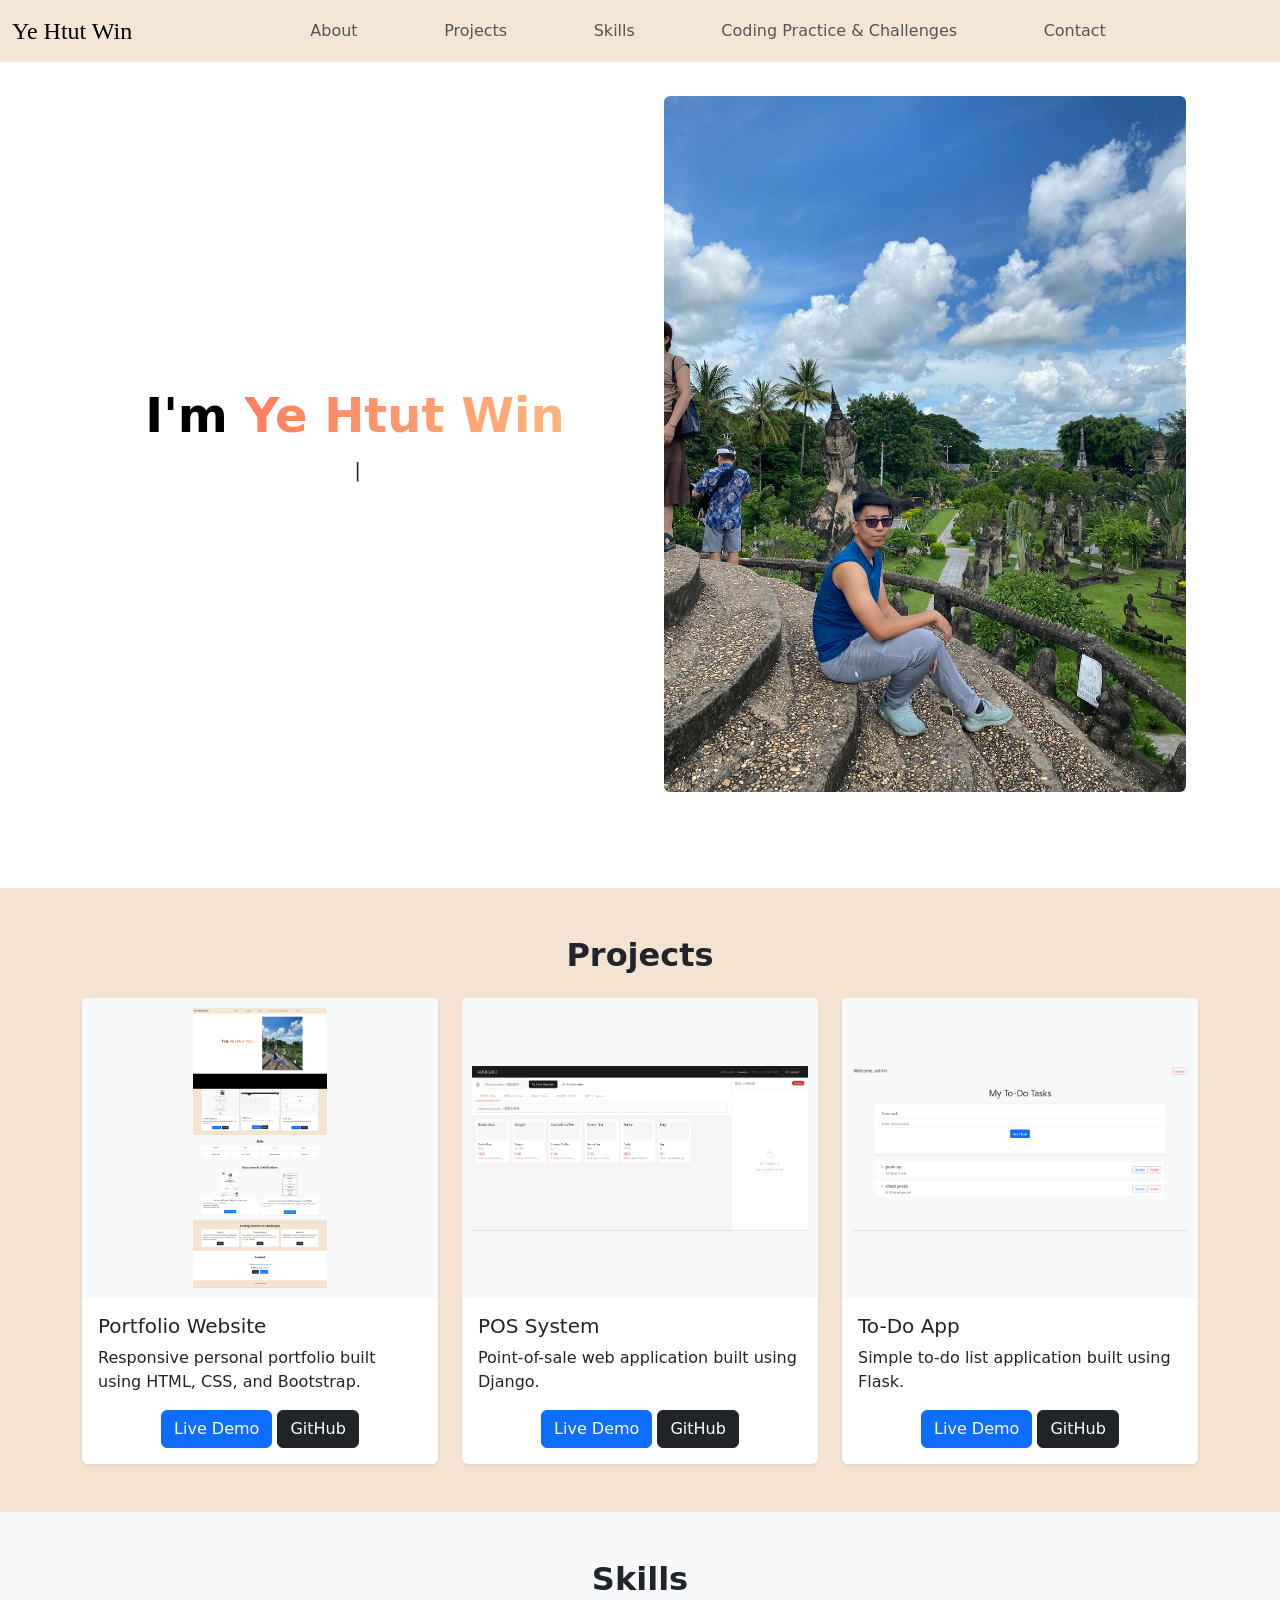
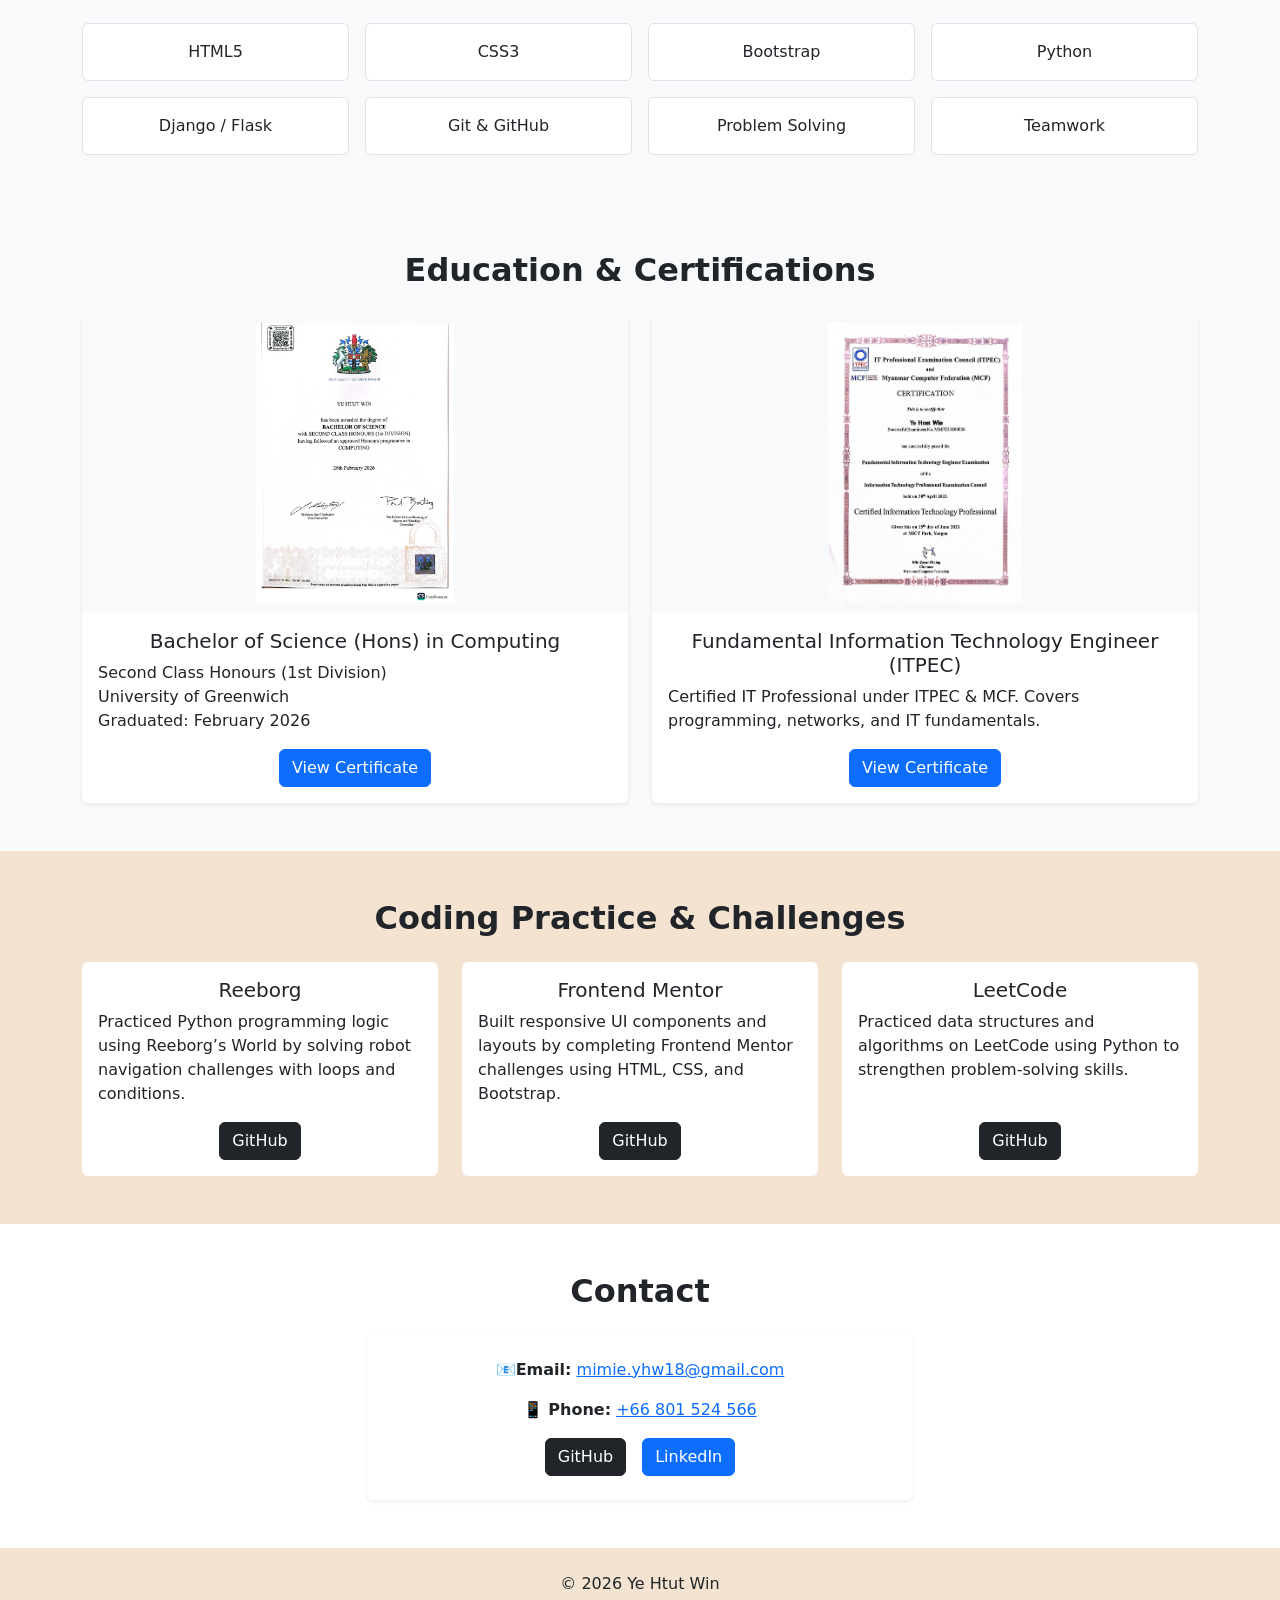
<file: index.html>
<!doctype html>
<html lang="en">
  <head>
    <meta charset="UTF-8" />
    <meta name="viewport" content="width=device-width, initial-scale=1.0" />
    <title>Ye Htut Win | Junior Web Developer</title>
    <link
      href="https://cdn.jsdelivr.net/npm/bootstrap@5.3.8/dist/css/bootstrap.min.css"
      rel="stylesheet"
      integrity="sha384-sRIl4kxILFvY47J16cr9ZwB07vP4J8+LH7qKQnuqkuIAvNWLzeN8tE5YBujZqJLB"
      crossorigin="anonymous"
    />
    <link
      href="https://fonts.googleapis.com/css2?family=Pacifico&display=swap"
      rel="stylesheet"
    />
    <link rel="stylesheet" href="css/style.css" />
  </head>
  <body>
    <!-- Navigation bar -->
    <nav class="navbar navbar-expand-lg navbar-light fixed-top">
      <div class="container-fluid">
        <a class="navbar-brand text-black nav-name" href="#">Ye Htut Win</a>
        <button
          class="navbar-toggler mx-5"
          data-bs-toggle="collapse"
          data-bs-target="#menu"
        >
          <span class="navbar-toggler-icon"></span>
        </button>
        <div class="collapse navbar-collapse" id="menu">
          <ul class="navbar-nav mx-auto text-center gap-5">
            <li class="nav-item">
              <a class="nav-link hover-bracket" href="#about">About</a>
            </li>
            <li class="nav-item">
              <a class="nav-link hover-bracket" href="#projects">Projects</a>
            </li>
            <li class="nav-item">
              <a class="nav-link hover-bracket" href="#skills">Skills</a>
            </li>
            <li class="nav-item">
              <a class="nav-link hover-bracket" href="#practice"
                >Coding Practice & Challenges</a
              >
            </li>
            <li class="nav-item">
              <a class="nav-link hover-bracket" href="#contact">Contact</a>
            </li>
          </ul>
        </div>
      </div>
    </nav>
    <!-- About Section -->
    <section class="container col-xxl-8 px-4 py-5" id="about">
      <div class="row flex-lg-row-reverse align-items-center g-5 py-5">
        <div class="col-10 col-sm-8 col-lg-6 mx-auto">
          <img
            src="images/photo_2024-07-17_14-22-04.jpg"
            class="img-fluid mx-auto d-block rounded"
            alt="Bootstrap Themes"
            width="700"
            height="500"
            loading="lazy"
          />
        </div>
        <div class="col-lg-6">
          <h1 class="display-5 fw-bold text-body-emphasis text-center">
            <span id="name"><span class="highlight"></span></span>
          </h1>
          <p class="lead text-center">
            <span id="role"></span>
          </p>
        </div>
      </div>
    </section>
    <!-- Projects Section -->
    <section id="projects" class="py-5">
      <div class="container">
        <div class="section-title-wrapper">
          <h2 class="mb-4 fw-bold section-title">Projects</h2>
        </div>
        <div class="row g-4">
          <!-- card 1 -->
          <div class="col-12 col-sm-6 col-lg-4">
            <div class="card h-100 shadow-sm">
              <img src="images/FireShot Capture 005 - Ye Htut Win - Junior Web Developer - 127.0.0.1.png" class="card-img-top" />
              <div class="card-body d-flex flex-column">
                <h5 class="card-title">Portfolio Website</h5>
                <p class="card-text">
                  Responsive personal portfolio built using HTML, CSS, and Bootstrap.
                </p>
                <div class="text-center text-center mt-auto">
                  <a
                    href="https://frabjous-jelly-9b60dd.netlify.app/"
                    target="_blank"
                    rel="noopener noreferrer"
                    class="btn btn-primary"
                    >Live Demo</a
                  >
                  <a
                    href="https://github.com/yehtutwin-py/portfolio"
                    target="_blank"
                    rel="noopener noreferrer"
                    class="btn btn-dark"
                    >GitHub</a
                  >
                </div>
              </div>
            </div>
          </div>
          <!-- card 2 -->
          <div class="col-12 col-sm-6 col-lg-4">
            <div class="card h-100 shadow-sm">
              <img
                src="images/FireShot Capture 002 - Cashier — HARUKI POS - haruki-pos-system-production.up.railway.app.png"
                class="card-img-top"
              />
              <div class="card-body d-flex flex-column">
                <h5 class="card-title">POS System</h5>
                <p class="card-text">
                  Point-of-sale web application built using Django.
                </p>
                <div class="text-center mt-auto">
                  <a
                    href="https://haruki-pos-system-production.up.railway.app"
                    target="_blank"
                    rel="noopener noreferrer"
                    class="btn btn-primary"
                    >Live Demo</a
                  >
                  <a
                    href="https://github.com/yehtutwin-py/haruki-pos-system"
                    target="_blank"
                    rel="noopener noreferrer"
                    class="btn btn-dark"
                    >GitHub</a
                  >
                </div>
              </div>
            </div>
          </div>
          <!-- card 3 -->
          <div class="col-12 col-sm-6 col-lg-4">
            <div class="card h-100 shadow-sm">
              <img
                src="images/FireShot Capture 003 - To-Do App - todo-app-flask-auth.onrender.com.png"
                class="card-img-top"
              />
              <div class="card-body d-flex flex-column">
                <h5 class="card-title">To-Do App</h5>
                <p class="card-text">
                  Simple to-do list application built using Flask.
                </p>
                <div class="text-center mt-auto">
                  <a
                    href="https://todo-app-flask-auth.onrender.com"
                    target="_blank"
                    rel="noopener noreferrer"
                    class="btn btn-primary"
                    >Live Demo</a
                  >
                  <a
                    href="https://github.com/yehtutwin-py/Todo-app-flask-auth"
                    target="_blank"
                    rel="noopener noreferrer"
                    class="btn btn-dark"
                    >GitHub</a
                  >
                </div>
              </div>
            </div>
          </div>
          <!-- card 4
          <div class="col-md-3">
            <div class="card">
              <img src="project1.png" class="card-img-top" />
              <div class="card-body">
                <h5 class="card-title">Travel Website</h5>
                <p class="card-text">
                  Travel booking website built using Bootstrap and Flask.
                </p>
                <div class="text-center">
                  <a href="#" target="_blank" rel="noopener noreferrer" class="btn btn-primary">Live Demo</a>
                  <a href="#" target="_blank" rel="noopener noreferrer" class="btn btn-dark">GitHub</a>
                </div>
              </div>
            </div>
          </div> -->
        </div>
      </div>
    </section>
    <!-- Skills Section -->
    <section class="bg-light" id="skills">
      <div class="container py-5">
        <div class="section-title-wrapper">
          <h2 class="mb-4 fw-bold section-title">Skills</h2>
        </div>
        <div class="row text-center g-3">
          <div class="col-6 col-md-4 col-lg-3">
            <div class="p-3 border rounded bg-white">HTML5</div>
          </div>
          <div class="col-6 col-md-4 col-lg-3">
            <div class="p-3 border rounded bg-white">CSS3</div>
          </div>
          <div class="col-6 col-md-4 col-lg-3">
            <div class="p-3 border rounded bg-white">Bootstrap</div>
          </div>
          <div class="col-6 col-md-4 col-lg-3">
            <div class="p-3 border rounded bg-white">Python</div>
          </div>
          <div class="col-6 col-md-4 col-lg-3">
            <div class="p-3 border rounded bg-white">Django / Flask</div>
          </div>
          <div class="col-6 col-md-4 col-lg-3">
            <div class="p-3 border rounded bg-white">Git & GitHub</div>
          </div>
          <div class="col-6 col-md-4 col-lg-3">
            <div class="p-3 border rounded bg-white">Problem Solving</div>
          </div>
          <div class="col-6 col-md-4 col-lg-3">
            <div class="p-3 border rounded bg-white">Teamwork</div>
          </div>
        </div>
      </div>
    </section>
    <!-- Education Section -->
    <!-- Education & Certificates Section -->
    <section class="py-5 bg-light" id="education">
      <div class="container">
        <div class="section-title-wrapper">
          <h2 class="mb-4 fw-bold section-title">Education & Certifications</h2>
        </div>

        <div class="row g-4">
          <!-- Degree -->
          <div class="col-12 col-md-6">
            <div class="card h-100 shadow-sm">
              <img
                src="images/Ye Htut Win_Certificate_page-0001.jpg"
                class="card-img-top"
                alt="Degree Certificate"
              />

              <div class="card-body d-flex flex-column">
                <h5 class="card-title text-center">
                  Bachelor of Science (Hons) in Computing
                </h5>

                <p class="card-text">
                  Second Class Honours (1st Division)<br />
                  University of Greenwich<br />
                  Graduated: February 2026
                </p>

                <div class="mt-auto text-center">
                  <a
                    href="images/Ye Htut Win_Certificate_page-0001.jpg"
                    target="_blank"
                    class="btn btn-primary"
                  >
                    View Certificate
                  </a>
                </div>
              </div>
            </div>
          </div>

          <!-- ITPEC Certificate -->
          <div class="col-12 col-md-6">
            <div class="card h-100 shadow-sm">
              <img
                src="images/itpec.jpg"
                class="card-img-top"
                alt="ITPEC Certificate"
              />

              <div class="card-body d-flex flex-column">
                <h5 class="card-title text-center">
                  Fundamental Information Technology Engineer (ITPEC)
                </h5>

                <p class="card-text">
                  Certified IT Professional under ITPEC & MCF. Covers
                  programming, networks, and IT fundamentals.
                </p>

                <div class="mt-auto text-center">
                  <a
                    href="images/itpec.jpg"
                    target="_blank"
                    class="btn btn-primary"
                  >
                    View Certificate
                  </a>
                </div>
              </div>
            </div>
          </div>
        </div>
      </div>
    </section>
    <!-- Coding Practice Section -->
    <section class="py-5" id="practice">
      <div class="container">
        <div class="section-title-wrapper">
          <h2 class="mb-4 fw-bold section-title">
            Coding Practice & Challenges
          </h2>
        </div>
        <div class="row g-4">
          <div class="col-md-4">
            <div class="card h-100">
              <div class="card-body d-flex flex-column">
                <h5 class="card-title text-center">Reeborg</h5>
                <p class="card-text">
                  Practiced Python programming logic using Reeborg’s World by
                  solving robot navigation challenges with loops and conditions.
                </p>
                <div class="text-center mt-auto">
                  <a
                    href="https://github.com/yehtutwin-py/reeborg"
                    target="_blank"
                    rel="noopener noreferrer"
                    class="btn btn-dark"
                    >GitHub</a
                  >
                </div>
              </div>
            </div>
          </div>
          <div class="col-md-4">
            <div class="card h-100">
              <div class="card-body d-flex flex-column">
                <h5 class="card-title text-center">Frontend Mentor</h5>
                <p class="card-text">
                  Built responsive UI components and layouts by completing
                  Frontend Mentor challenges using HTML, CSS, and Bootstrap.
                </p>
                <div class="text-center mt-auto">
                  <a
                    href="#"
                    target="_blank"
                    rel="noopener noreferrer"
                    class="btn btn-dark"
                    >GitHub</a
                  >
                </div>
              </div>
            </div>
          </div>
          <div class="col-md-4">
            <div class="card h-100">
              <div class="card-body d-flex flex-column">
                <h5 class="card-title text-center">LeetCode</h5>
                <p class="card-text">
                  Practiced data structures and algorithms on LeetCode using
                  Python to strengthen problem-solving skills.
                </p>
                <div class="text-center mt-auto">
                  <a
                    href="https://github.com/yehtutwin-py/Leetcode_yhw"
                    target="_blank"
                    rel="noopener noreferrer"
                    class="btn btn-dark"
                    >GitHub</a
                  >
                </div>
              </div>
            </div>
          </div>
        </div>
      </div>
    </section>
    <!-- Contact Section -->
    <section id="contact" class="container py-5">
      <div class="section-title-wrapper">
        <h2 class="mb-4 fw-bold section-title">Contact</h2>
      </div>
      <div class="row justify-content-center">
        <div class="col-md-6">
          <div class="card text-center shadow-sm p-4">
            <p class="mb-3">
              📧<strong>Email:</strong>
              <a href="mailto:yehtutwin@example.com">mimie.yhw18@gmail.com</a>
            </p>
            <p class="mb-3">
              📱 <strong>Phone:</strong>
              <a href="tel:+66801524566">+66 801 524 566</a>
            </p>
            <div class="d-flex justify-content-center gap-3">
              <a
                href="https://github.com/yehtutwin-py"
                class="btn btn-dark"
                target="_blank"
                >GitHub</a
              >
              <a
                href="https://www.linkedin.com/in/ye-htut-win-63a595314/"
                class="btn btn-primary"
                target="_blank"
              >
                LinkedIn
              </a>
            </div>
          </div>
        </div>
      </div>
    </section>
    <!-- Footer Section -->
    <footer class="text-center p-4" id="footer">
      <p>© 2026 Ye Htut Win</p>
    </footer>
    <script>
      const nameText = "I'm Ye Htut Win";
      const roles = [
        "Junior Web Developer",
        "Frontend Learner",
        "Backend Developer",
        "Problem Solver",
      ];

      let nameIndex = 0;

      let roleIndex = 0;
      let charIndex = 0;
      let isDeleting = false;

      const nameEl = document.getElementById("name");
      const roleEl = document.getElementById("role");

      function typeName() {
        nameEl.classList.add("typing");

        if (nameIndex < nameText.length) {
          const currentText = nameText.substring(0, nameIndex + 1);

          // split "I'm " and "Ye Htut Win"
          const splitIndex = currentText.indexOf("Ye");

          if (splitIndex !== -1) {
            const normalPart = currentText.substring(0, splitIndex);
            const highlightPart = currentText.substring(splitIndex);

            nameEl.innerHTML =
              normalPart +
              "<span class='highlight'>" +
              highlightPart +
              "</span>";
          } else {
            nameEl.innerHTML = currentText;
          }

          nameIndex++;
          setTimeout(typeName, 80);
        } else {
          nameEl.classList.remove("typing");
          roleEl.classList.add("typing");
          setTimeout(typeRole, 500);
        }
      }

      function typeRole() {
        const current = roles[roleIndex];

        if (isDeleting) {
          roleEl.innerHTML = current.substring(0, charIndex - 1);
          charIndex--;

          if (charIndex === 0) {
            isDeleting = false;
            roleIndex = (roleIndex + 1) % roles.length;
            setTimeout(typeRole, 300);
          } else {
            setTimeout(typeRole, 50);
          }
        } else {
          roleEl.innerHTML = current.substring(0, charIndex + 1);
          charIndex++;

          if (charIndex === current.length) {
            isDeleting = true;
            setTimeout(typeRole, 1500);
          } else {
            setTimeout(typeRole, 100);
          }
        }
      }

      window.onload = typeName;
    </script>
    <script
      src="https://cdn.jsdelivr.net/npm/bootstrap@5.3.8/dist/js/bootstrap.bundle.min.js"
      integrity="sha384-FKyoEForCGlyvwx9Hj09JcYn3nv7wiPVlz7YYwJrWVcXK/BmnVDxM+D2scQbITxI"
      crossorigin="anonymous"
    ></script>
  </body>
</html>
</file>
<file: css/style.css>
/* smooth scrolling */
html{
  scroll-behavior: smooth;
}
/* Navigation bar style */
.nav-name{
    font-size:150%;
    font-family:'Lucida Handwriting',cursive
}
/* background color */
nav, #projects, #practice, #footer{
    background-color: #F3E3D0;
}
nav{
  background-color: rgba(243, 227, 208, 0.9);
  backdrop-filter: blur(8px);
}
.nav-link{
  transition: all 0.3s ease;
}
nav .nav-link{
  position: relative;
  color: #555;
}
nav .nav-link:hover{
  color: #000;
  transform: translateY(-2px);
}
/* nav bar hover with brackets */
nav .nav-link:hover{
    color: #ff7e5f;
    font-weight: bold;
}
.hover-bracket::before{
  content:"(";
  opacity:0;
  margin-right:5px;
  transition: all 0.3s ease;
}
.hover-bracket::after{
  content:")";
  opacity:0;
  margin-left:5px;
  transition:all 0.3s ease;
}
.hover-bracket:hover::before,
.hover-bracket:hover::after{
  opacity:1;
  transform: translateX(0);
}
/* card transitions */
.card{
  transition: all 0.3s ease;
  border: none;
}
.card:hover{
  transform: translateY(-10px);
  box-shadow: 0 10px 25px rgba(0,0,0,0.15);
}
/* button animations */
.btn{
  transition: all 0.3s ease;
}
.btn:hover{
  transform: scale(1.05);
}
/* Image zoom */
img{
  transition: transform 0.4s ease;
}
img:hover{
  transform: scale(1.05);
}
/* Section fade-in */
section{
  opacity: 0;
  transform: translateY(30px);
  animation: fadeUp 0.8s ease forwards;
}
@keyframes fadeUp{
  to{
    opacity: 1;
    transform: translateY(0);
  }
}
/* Skills hover */
#skills .p-3{
  transition: all 0.3s ease;
}
#skills .p-3:hover{
  background-color: #F3E3D0;
  transform: scale(1.08);
}
/* section name script */
/* typing cursor */
.typing::after{
  content: "|";
  margin-left: 5px;
  animation: blink 1s infinite;
}
/* gradient highlight */
.highlight{
  background: linear-gradient(90deg, #ff7e5f, #feb47b);
  background-clip: text;
  -webkit-background-clip: text;
  -webkit-text-fill-color: transparent;
}
@keyframes blink{
  50% { opacity: 0; }
}
/* spacing fix */
#name{
  display: block;
}
#role{
  display: block;
  margin-top: 10px;
}
/* Underline animation of section */
.section-title-wrapper{
  text-align: center;
}
.section-title{
  position: relative;
  display: inline-block;
}
.section-title::after{
  content: "";
  width: 0%;
  height: 3px;
  background: #ff7e5f;
  position: absolute;
  left: 50%;
  bottom: -5px;
  transform: translateX(-50%);
  transition: width 0.4s ease;
}
.section-title:hover::after{
  width: 60%;
}
/* Certificate */
.card-img-top {
  height: 300px;
  object-fit: contain;  
  background-color: #f8f9fa; 
  padding: 10px;
}

.card {
  transition: 0.3s ease;
}

.card:hover {
  transform: translateY(-6px);
}
</file>
